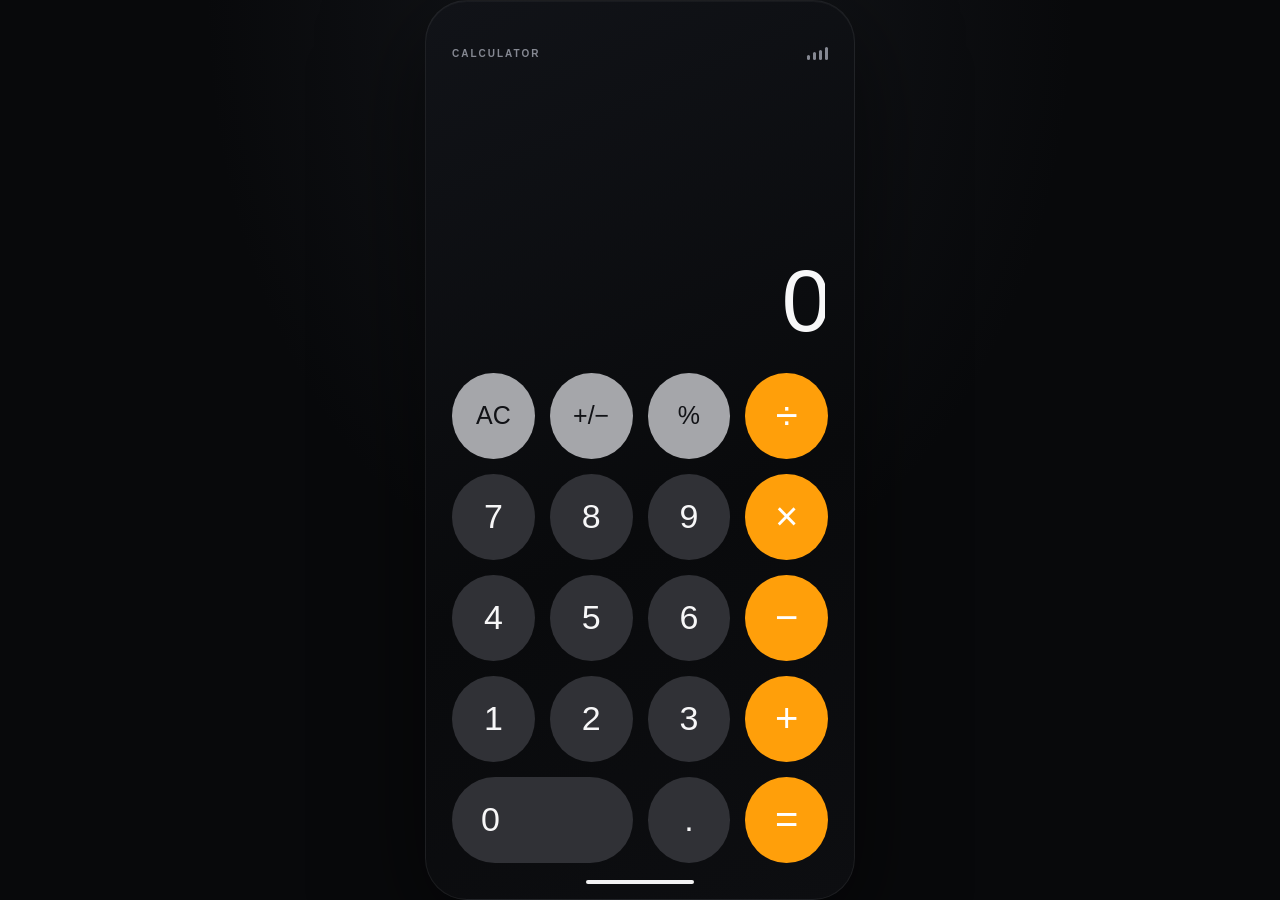
<file: index.htm>
<!DOCTYPE html>
<html lang="en">
<head>
  <meta charset="UTF-8">
  <meta name="viewport" content="width=device-width, initial-scale=1">
  <meta name="theme-color" content="#08090b">
  <title>Calculator</title>
  <link rel="stylesheet" href="index.css">
  <script src="script.js" defer></script>
</head>
<body>
  <main class="calculator" aria-label="Calculator">
    <div class="calculator__top">
      <span class="calculator__brand">CALCULATOR</span>
      <span class="calculator__status" aria-hidden="true"><span></span><span></span><span></span><span></span></span>
    </div>

    <section class="calculator__screen" aria-label="Display">
      <p class="calculator__expression" id="expression" aria-hidden="true"></p>
      <output class="calculator__display" id="display" aria-live="polite" aria-atomic="true">0</output>
    </section>

    <section class="keypad" aria-label="Calculator keys">
      <button class="key key--utility" type="button" data-action="clear" aria-label="All clear">AC</button>
      <button class="key key--utility" type="button" data-action="sign" aria-label="Change sign">+/−</button>
      <button class="key key--utility" type="button" data-action="percent" aria-label="Percent">%</button>
      <button class="key key--operator" type="button" data-action="operator" data-value="/" aria-label="Divide">÷</button>

      <button class="key" type="button" data-action="digit" data-value="7">7</button>
      <button class="key" type="button" data-action="digit" data-value="8">8</button>
      <button class="key" type="button" data-action="digit" data-value="9">9</button>
      <button class="key key--operator" type="button" data-action="operator" data-value="*" aria-label="Multiply">×</button>

      <button class="key" type="button" data-action="digit" data-value="4">4</button>
      <button class="key" type="button" data-action="digit" data-value="5">5</button>
      <button class="key" type="button" data-action="digit" data-value="6">6</button>
      <button class="key key--operator" type="button" data-action="operator" data-value="-" aria-label="Subtract">−</button>

      <button class="key" type="button" data-action="digit" data-value="1">1</button>
      <button class="key" type="button" data-action="digit" data-value="2">2</button>
      <button class="key" type="button" data-action="digit" data-value="3">3</button>
      <button class="key key--operator" type="button" data-action="operator" data-value="+" aria-label="Add">+</button>

      <button class="key key--zero" type="button" data-action="digit" data-value="0">0</button>
      <button class="key" type="button" data-action="decimal" aria-label="Decimal point">.</button>
      <button class="key key--operator" type="button" data-action="equals" aria-label="Equals">=</button>
    </section>
    <div class="calculator__home-indicator" aria-hidden="true"></div>
  </main>
</body>
</html>
</file>
<file: index.css>
:root {
  color-scheme: dark;
  font-family: -apple-system, BlinkMacSystemFont, "SF Pro Display", "Segoe UI", sans-serif;
  font-synthesis: none;
  text-rendering: optimizeLegibility;
  -webkit-font-smoothing: antialiased;
  -moz-osx-font-smoothing: grayscale;
  background: #08090b;
  color: #fff;
}

* {
  box-sizing: border-box;
}

body {
  min-width: 300px;
  min-height: 100vh;
  min-height: 100svh;
  margin: 0;
  display: grid;
  place-items: center;
  background:
    radial-gradient(ellipse at 50% 0%, rgb(62 67 80 / 25%), transparent 48%),
    #08090b;
}

button {
  font: inherit;
}

.calculator {
  width: min(100%, 430px);
  height: min(900px, 100vh);
  height: min(900px, 100svh);
  min-height: 580px;
  padding: clamp(22px, 5vh, 38px) 26px 15px;
  display: flex;
  flex-direction: column;
  overflow: hidden;
  background: linear-gradient(155deg, #111318 0%, #090a0c 58%, #0d0e11 100%);
  border: 1px solid rgb(255 255 255 / 7%);
  border-radius: 42px;
  box-shadow: 0 30px 100px rgb(0 0 0 / 55%), inset 0 1px rgb(255 255 255 / 4%);
}

.calculator__top {
  min-height: 28px;
  display: flex;
  align-items: center;
  justify-content: space-between;
  color: #858892;
}

.calculator__brand {
  font-size: 10px;
  font-weight: 700;
  letter-spacing: 0.2em;
}

.calculator__status {
  height: 13px;
  display: flex;
  align-items: end;
  gap: 3px;
}

.calculator__status span {
  width: 3px;
  border-radius: 3px;
  background: #858892;
}

.calculator__status span:nth-child(1) { height: 5px; }
.calculator__status span:nth-child(2) { height: 8px; }
.calculator__status span:nth-child(3) { height: 10px; }
.calculator__status span:nth-child(4) { height: 13px; }

.calculator__screen {
  min-height: 0;
  flex: 1;
  display: flex;
  flex-direction: column;
  align-items: flex-end;
  justify-content: flex-end;
  padding: 18px 3px 26px;
  overflow: hidden;
}

.calculator__expression {
  min-height: 24px;
  max-width: 100%;
  margin: 0 0 7px;
  overflow: hidden;
  color: #92949b;
  font-size: 16px;
  font-variant-numeric: tabular-nums;
  text-overflow: ellipsis;
  white-space: nowrap;
}

.calculator__display {
  display: block;
  max-width: 100%;
  overflow: hidden;
  color: #f7f7f8;
  font-size: clamp(58px, 16vw, 88px);
  font-weight: 300;
  font-variant-numeric: tabular-nums;
  letter-spacing: -0.065em;
  line-height: 1.06;
  text-overflow: clip;
  white-space: nowrap;
}

.keypad {
  display: grid;
  flex: 0 0 58%;
  grid-template-columns: repeat(4, minmax(0, 1fr));
  grid-template-rows: repeat(5, minmax(0, 1fr));
  gap: clamp(10px, 2.8vw, 15px);
}

.key {
  min-width: 0;
  min-height: 0;
  padding: 0;
  border: 0;
  border-radius: 50%;
  background: #303136;
  color: #f7f7f8;
  cursor: pointer;
  font-size: clamp(24px, 7vw, 34px);
  font-weight: 400;
  -webkit-tap-highlight-color: transparent;
  transition: background-color 120ms ease, transform 120ms ease;
  user-select: none;
}

.key:hover {
  background: #414248;
}

.key:active {
  transform: scale(0.94);
  background: #55565c;
}

.key:focus-visible {
  outline: 2px solid #fff;
  outline-offset: 3px;
}

.key--utility {
  background: #a5a6aa;
  color: #111216;
  font-size: clamp(19px, 5.8vw, 25px);
}

.key--utility:hover {
  background: #c0c1c4;
}

.key--utility:active {
  background: #dedee0;
}

.key--operator {
  background: #ff9f0a;
  color: #fff;
  font-size: clamp(30px, 8vw, 40px);
  font-weight: 400;
}

.key--operator:hover {
  background: #ffb340;
}

.key--operator:active {
  background: #ffd08a;
}

.key--operator.is-selected {
  background: #fff;
  color: #ff9f0a;
}

.key--zero {
  grid-column: span 2;
  padding-left: 29px;
  border-radius: 999px;
  text-align: left;
}

.calculator__home-indicator {
  width: 108px;
  height: 4px;
  flex: 0 0 auto;
  margin: 17px auto 0;
  border-radius: 99px;
  background: #f2f2f3;
}

@media (max-height: 700px) {
  .calculator {
    min-height: 0;
    padding-top: 17px;
  }

  .keypad {
    flex-basis: 62%;
    gap: 8px;
  }

  .calculator__screen {
    padding-bottom: 12px;
  }

  .calculator__home-indicator {
    margin-top: 10px;
  }
}

@media (max-width: 430px) {
  body {
    background: #090a0c;
  }

  .calculator {
    height: 100vh;
    height: 100svh;
    min-height: 0;
    padding-right: clamp(18px, 6vw, 26px);
    padding-left: clamp(18px, 6vw, 26px);
    border: 0;
    border-radius: 0;
    box-shadow: none;
  }
}

@media (prefers-reduced-motion: reduce) {
  *,
  *::before,
  *::after {
    scroll-behavior: auto !important;
    transition-duration: 0.01ms !important;
  }
}
</file>
